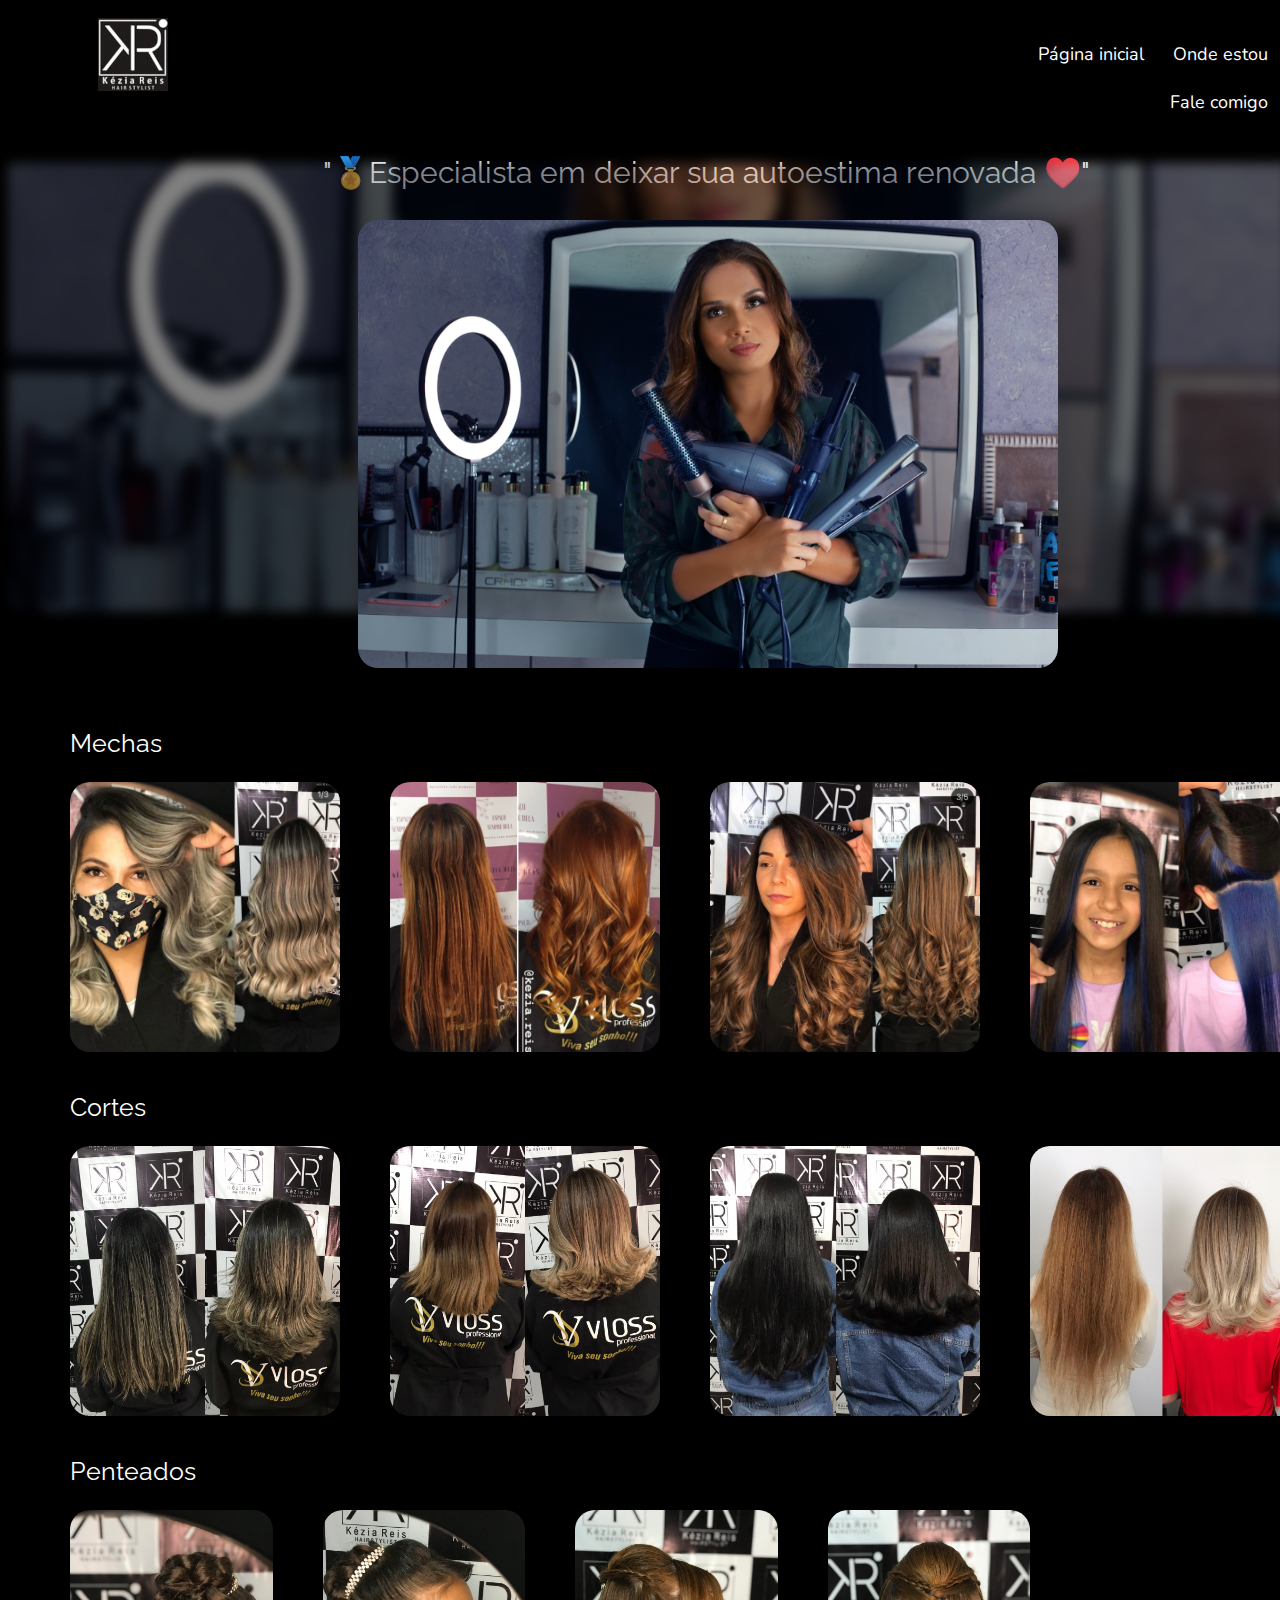
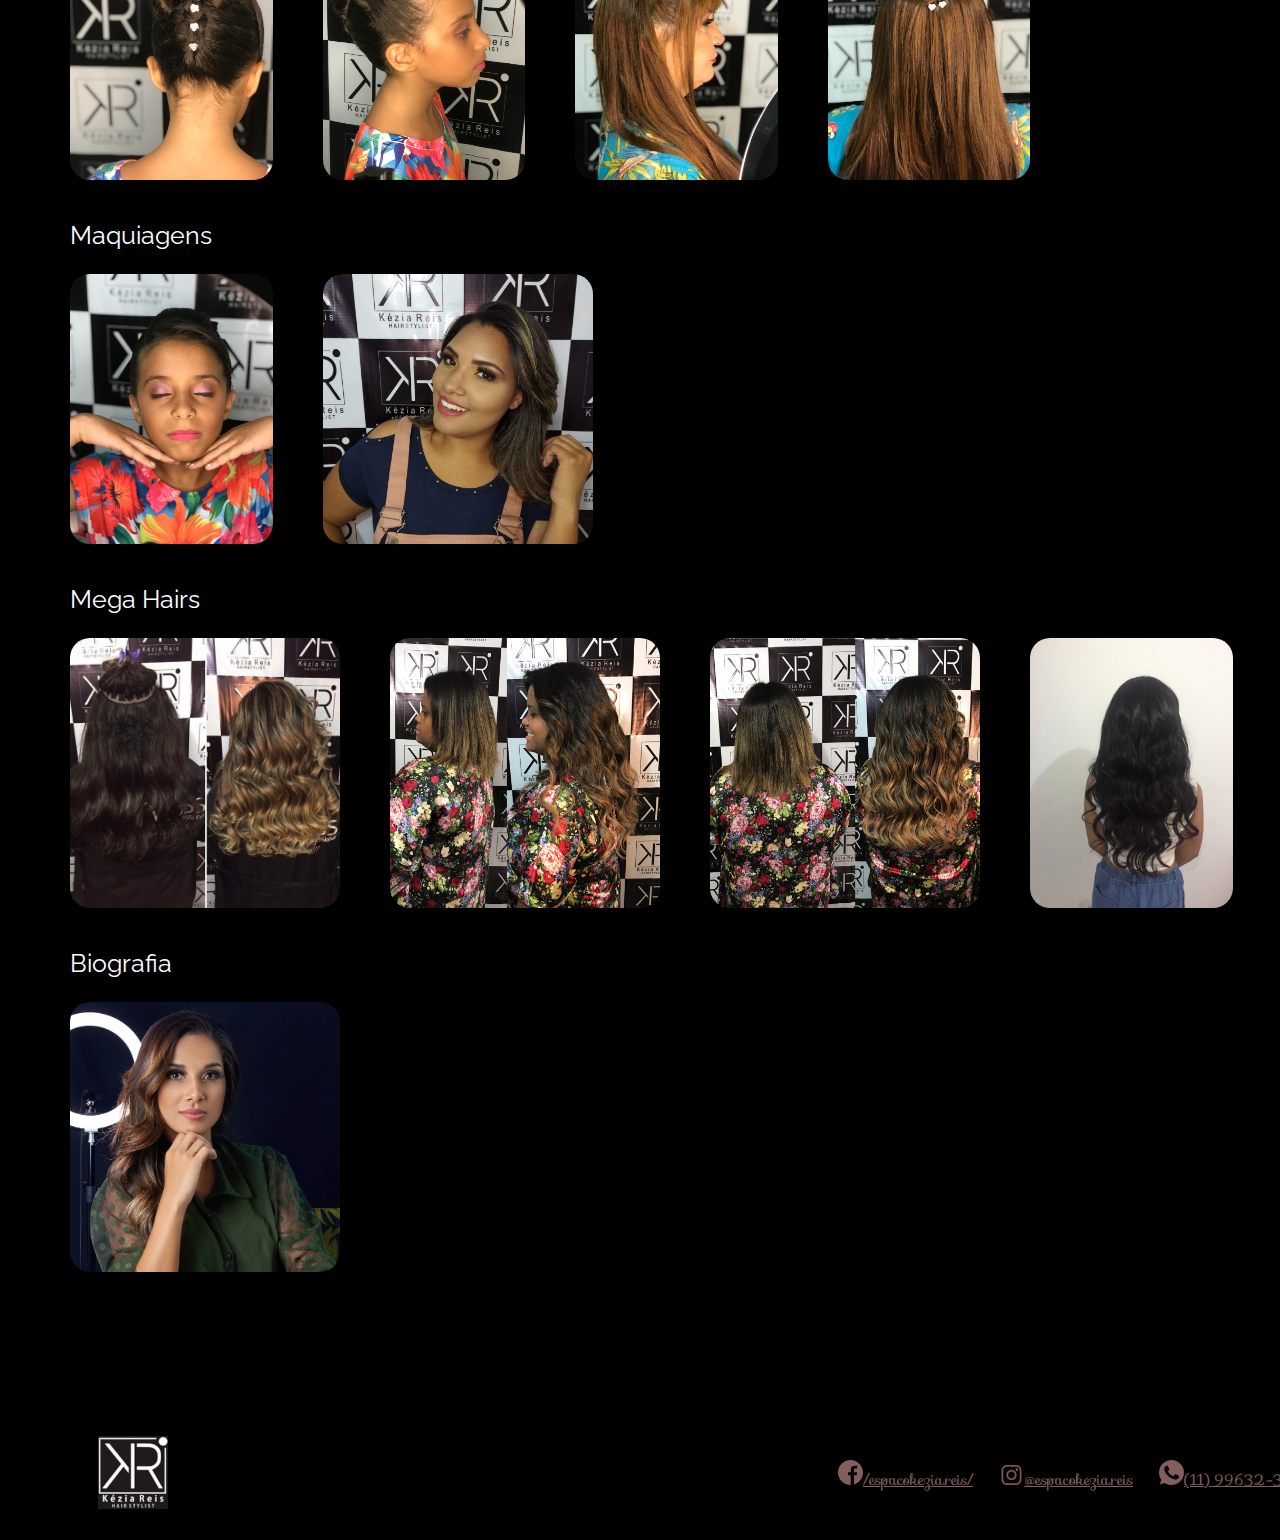
<file: index.html>
<!DOCTYPE html>
<html lang="en">
<head>
    <meta charset="UTF-8">
    <meta name="viewport" content="width=device-width, initial-scale=1.0">
    <title>KeziaReis HairStylist</title>
    <link rel="stylesheet" type="text/css" href="estilo.css">
</head>
<body>

    <div id="principal">
        <header id="cabecalho">
            <p id="logo">
                <img src="logo-preto4.jpg" alt="">
            </p>    

            <nav id="menu">
                <ul type="disc">

                    <li><a href="index.html">Página inicial</a></li>
                    <li><a href="local.html">Onde estou</a></li>
                    <li><a href="contato.html">Fale comigo</a></li>
                    

                    <!-- 
                    <input type="color" name="colortheme" id="colortheme">
                    Cor do tema
                    <input type="button" value="Rosa" id="dark" onclick="finaliza()">
                    <input type="button" value="Rosa" id="light" onclick="finaliza()">
                    <input type="button" value="Rosa" id="rosa" onclick="Rosa()">
                    Cor do tema
                    -->

                </ul>
            </nav>
        </header>
    </div>

    <p id="especialista">
        "🏅Especialista em deixar sua autoestima renovada ♥️"
    </p>

    <div id="corpo">

        <img class="selected" src="Kezia Reis (17).png" alt="">
        <img src="Kezia Reis (1).png" alt="">
        <img src="Kezia Reis (2).png" alt="">
        <img src="Kezia Reis (11).png" alt="">
        <img src="Kezia Reis (12)_.png" alt="">
        <img src="Kezia Reis (23).png" alt="">
        <img src="Kezia Reis (24)_.png" alt="">

    </div>

    <div id="corpofundo">

        <img class="selected" src="Kezia Reis (17).png" alt="">
        <img src="Kezia Reis (1).png" alt="">
        <img src="Kezia Reis (2).png" alt="">
        <img src="Kezia Reis (11).png" alt="">
        <img src="Kezia Reis (12)_.png" alt="">
        <img src="Kezia Reis (23).png" alt="">
        <img src="Kezia Reis (24)_.png" alt="">

    </div>

    <div id="div-lista-trabalhos">

        <nav id="menu-trabalhos">
            <ul type="disc">

                <li><a href="index.html">Mechas</a></li>

                    <nav id="fotos-trabalhos">
                        <ul type="disc">
                            <li><img src="mechas1.jpeg" alt=""></li>
                            <li><img src="mechas2.jpeg" alt=""></li>
                            <li><img src="mechas3.jpeg" alt=""></li>
                            <li><img src="mechas5.jpeg" alt=""></li>
                        </ul>
                    </nav>

                <li><a href="trabalhos.html">Cortes</a></li>

                    <nav id="fotos-trabalhos">
                        <ul type="disc">
                            <li><img src="corte 9.jpeg" alt=""></li>
                            <li><img src="corte4.jpeg" alt=""></li>
                            <li><img src="corte5.jpeg" alt=""></li>
                            <li><img src="corte 8.jpeg" alt=""></li>
                        </ul>
                    </nav>

                <li><a href="kezia.html">Penteados</a></li>
 
                    <nav id="fotos-trabalhos">
                        <ul type="disc">
                            <li><img src="penteado1.jpeg" alt=""></li>
                            <li><img src="penteado2.jpeg" alt=""></li>
                            <li><img src="penteado3.jpeg" alt=""></li>
                            <li><img src="penteado4.jpeg" alt=""></li>
                        </ul>
                    </nav>
                
                <li><a href="local.html">Maquiagens</a></li>
  
                    <nav id="fotos-trabalhos">
                        <ul type="disc">
                            <li><img src="make1.jpeg" alt=""></li>
                            <li><img src="make2.jpeg" alt=""></li>
                        </ul>
                    </nav>

                <li><a href="local.html">Mega Hairs</a></li>
  
                    <nav id="fotos-trabalhos">
                        <ul type="disc">
                            <li><img src="mega1.jpeg" alt=""></li>
                            <li><img src="mega2.jpeg" alt=""></li>
                            <li><img src="mega3.jpeg" alt=""></li>
                            <li><img src="mega4.jpeg" alt=""></li>
                        </ul>
                    </nav>
                
                <li><a href="kezia.html">Biografia</a></li>
  
                    <nav id="fotos-trabalhos">
                        <ul type="disc">
                            <li><img src="Kezia Reis (19)_.png" alt=""></li>
                        </ul>
                    </nav>

            </ul>
        </nav>

    </div>

    <script src="script.js"></script>
    
</body>
<footer id="footer">

    <p id="logo2">
        <img src="logo-preto4.jpg" alt="">
    </p>  

    <div class="rodape">
        <ul class="lista-rodape">
            <a href="https://www.facebook.com/espacokezia.reis/" target="blank">
                <img src="facebook.svg" class="face" class="img-fluid">/espacokezia.reis/</a>
            <a href="https://www.instagram.com/espacokezia.reis/" target="blank">
                <img src="instagram-logo.svg" class="insta" class="img-fluid">@espacokezia.reis</a>
            <a href="https://wa.me/5511996323781" target="blank">
                <img src="whatsapp.svg" class="wpp" class="img-fluid">(11) 99632-3781</a>           
        </ul>
    </div>

</footer>

</html>
</file>
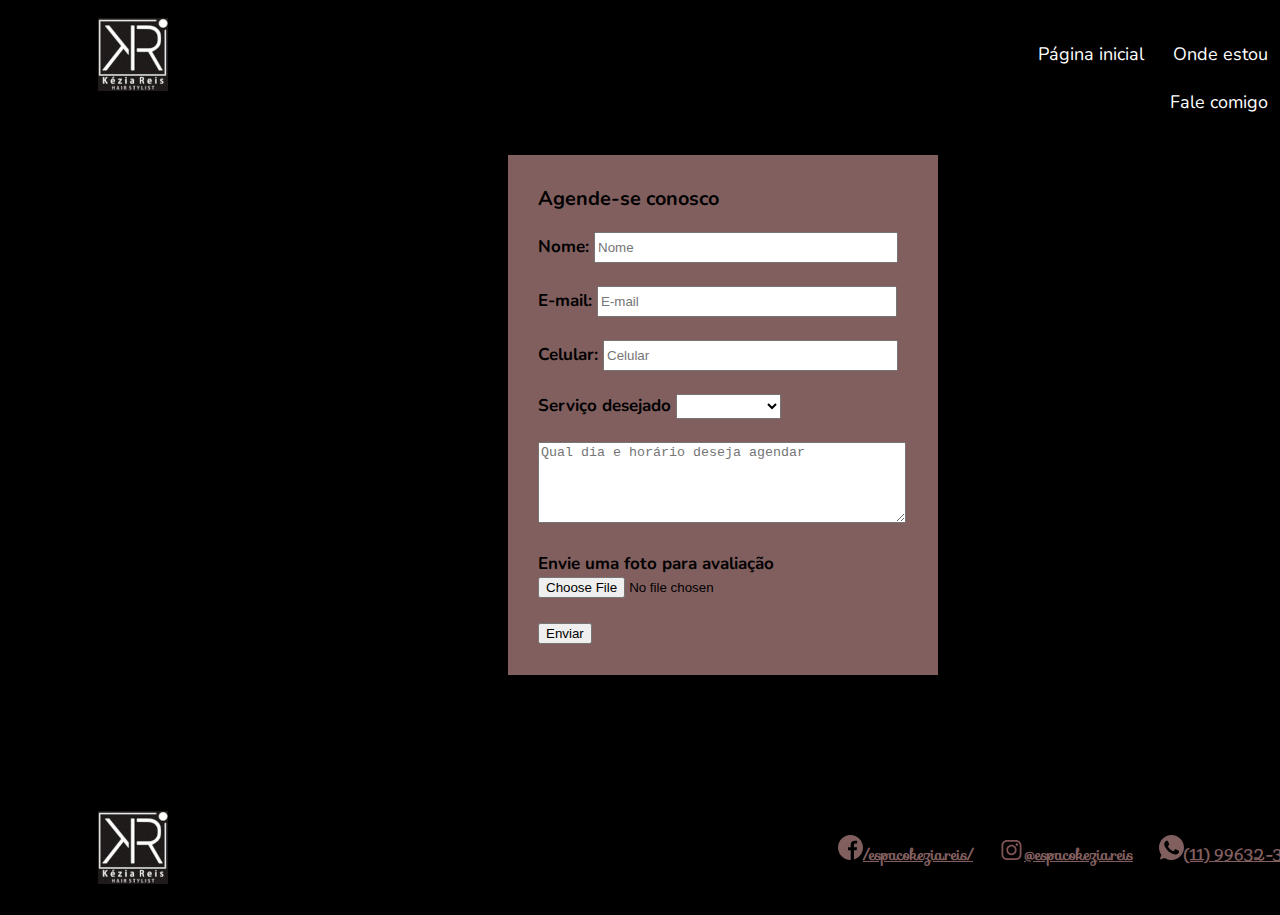
<file: contato.html>
<!DOCTYPE html>
<html lang="en">
<head>
    <meta charset="UTF-8">
    <meta name="viewport" content="width=device-width, initial-scale=1.0">
    <title>KeziaReis HairStylist</title>
    <link rel="stylesheet" type="text/css" href="estilo.css">
</head>
<body>

    <div id="principal">
        <header id="cabecalho">
            <p id="logo">
                <img src="logo-preto4.jpg" alt="">
            </p>    

            <nav id="menu">
                <ul type="disc">

                    <li><a href="index.html">Página inicial</a></li>
                    <li><a href="local.html">Onde estou</a></li>
                    <li><a href="contato.html">Fale comigo</a></li>
                
                </ul>
            </nav>
        </header>
    </div>

    <div id="div-formulario">
        <form action="https://api.staticforms.xyz/submit" method="POST" class="form">
            <section  class="form">
                <h3>Agende-se conosco</h3><b>

                <input type="hidden" name="accessKey" value="57ffd90d-ab42-4bbb-a0b1-3d29bc4cecda">
                <input type="hidden" name="redirectTo" value="http://127.0.0.1:5500/index.html"> <!-- Optional -->
                <input type="hidden" name="replyTo" value="keziareis27@gmail.com"> <!-- Optional -->

                <label for="nome">Nome: </label>
                    <input class="name" name="name" placeholder="Nome"><br><br>

                <label for="email">E-mail:</label>
                    <input class="email" for="email" name="email" placeholder="E-mail"><br><br>

                <label for="celular">Celular:</label>
                    <input class="celular" for="phone" name="phone" placeholder="Celular"><br><br>

                <label for="Servico">Serviço desejado</label>

                <select class="form-control" id="exampleFormControlSelect1">
                    <option></option>
                    <option>Mecha</option>
                    <option>Corte</option>
                    <option>Penteado</option>
                    <option>Maquiagem</option>
                    <option>Progressiva</option>
                    <option>Mega Hair</option>

                </select><br><br>
                <label for="mensagem"></label>
                <textarea class="form-control" class="field" for="assunto" name="message" placeholder="Qual dia e horário deseja agendar"></textarea><br><br>

                <label for="arquivo">Envie uma foto para avaliação </label>
                <input type="file" name="$myCustomField1" id="arquivo" placeholder="Envie uma foto para avaliação" accept="image/png, image/jpg, image/jpeg"> <br><br>

                <button type="submit" class="btn btn-primary botao">
                    <span>Enviar</span>
                </button>

                <input type="text" name="subject" value="Contato de cliente" id="contato-cliente">

            </form>
            </section>           
        </form>
    </div>

    
</body>
<footer>

    <p id="logo2">
        <img src="logo-preto4.jpg" alt="">
    </p>  

    <div class="rodape">
        <ul class="lista-rodape">
            <a href="https://www.facebook.com/espacokezia.reis/" target="blank">
                <img src="facebook.svg" class="face" class="img-fluid">/espacokezia.reis/</a>
            <a href="https://www.instagram.com/espacokezia.reis/" target="blank">
                <img src="instagram-logo.svg" class="insta" class="img-fluid">@espacokezia.reis</a>
            <a href="https://wa.me/5511996323781" target="blank">
                <img src="whatsapp.svg" class="wpp" class="img-fluid">(11) 99632-3781</a>           
        </ul>
    </div>

</footer>

</html>
</file>
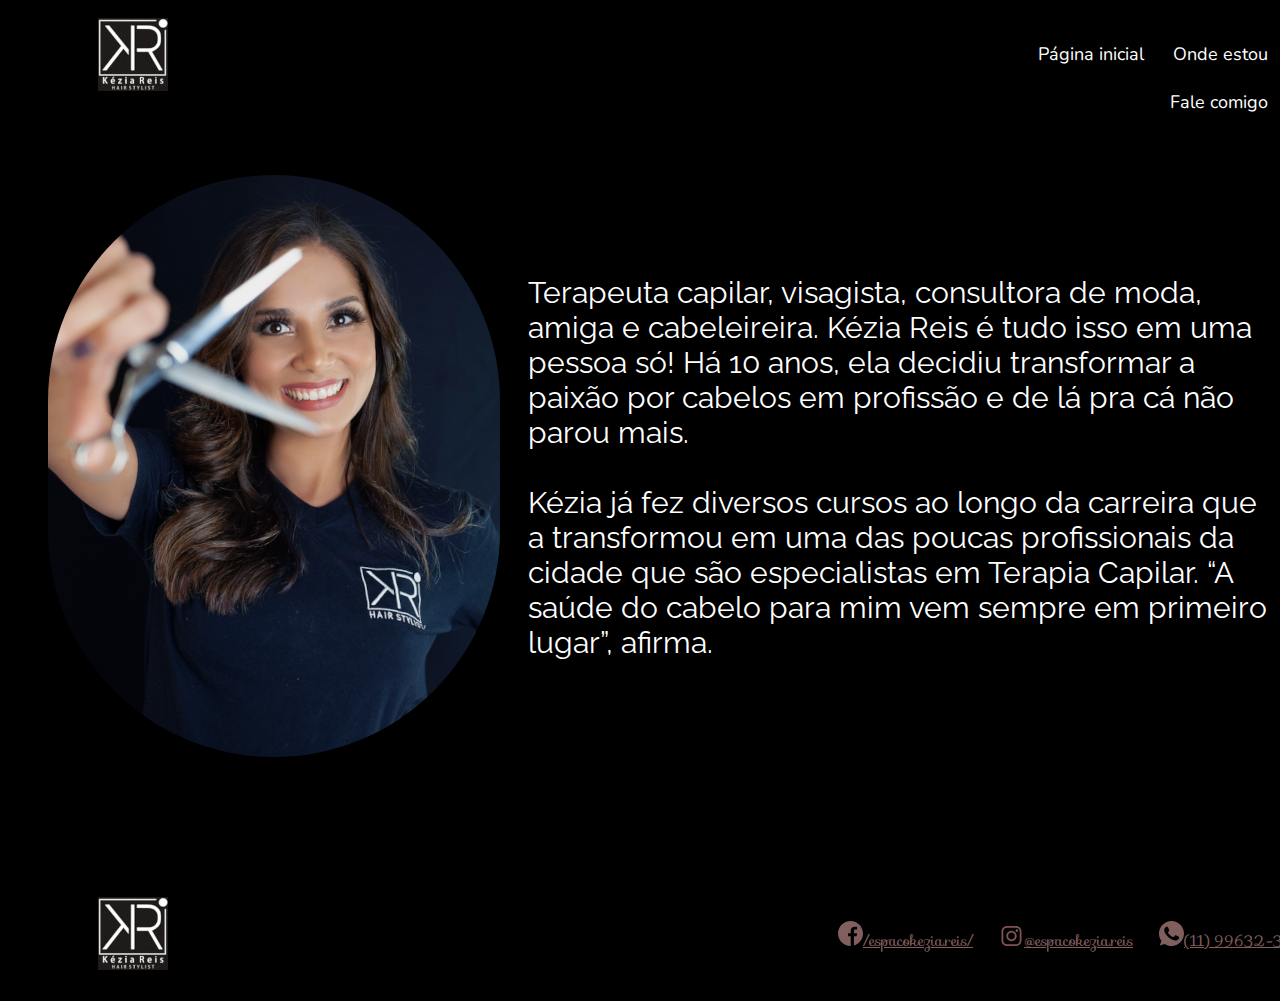
<file: kezia.html>
<!DOCTYPE html>
<html lang="en">
<head>
    <meta charset="UTF-8">
    <meta name="viewport" content="width=device-width, initial-scale=1.0">
    <title>KeziaReis HairStylist</title>
    <link rel="stylesheet" type="text/css" href="estilo.css">
</head>
<body>

    <div id="principal">
        <header id="cabecalho">
            <p id="logo">
                <img src="logo-preto4.jpg" alt="">
            </p>    

            <nav id="menu">
                <ul type="disc">

                    <li><a href="index.html">Página inicial</a></li>
                    <li><a href="local.html">Onde estou</a></li>
                    <li><a href="contato.html">Fale comigo</a></li>
                
                </ul>
            </nav>
        </header>
    </div>

    <div id="corpo_2">
        <p id="quemsomos">
            Terapeuta capilar, visagista, consultora de moda, amiga e cabeleireira. Kézia Reis é tudo isso em uma pessoa só! Há 10 anos, ela decidiu transformar a paixão por cabelos em profissão e de lá pra cá não parou mais. <br><br>
            
            Kézia já fez diversos cursos ao longo da carreira que a transformou em uma das poucas profissionais da cidade que são especialistas em Terapia Capilar. “A saúde do cabelo para mim vem sempre em primeiro lugar”, afirma. <br><br>

       </p>
       <img class="FotoKeziaReis" src="Kezia Reis (6)_.png" alt="">

    </div>
    
</body>
<footer>

    <p id="logo2">
        <img src="logo-preto4.jpg" alt="">
    </p>  

    <div class="rodape">
        <ul class="lista-rodape">
            <a href="https://www.facebook.com/espacokezia.reis/" target="blank">
                <img src="facebook.svg" class="face" class="img-fluid">/espacokezia.reis/</a>
            <a href="https://www.instagram.com/espacokezia.reis/" target="blank">
                <img src="instagram-logo.svg" class="insta" class="img-fluid">@espacokezia.reis</a>
            <a href="https://wa.me/5511996323781" target="blank">
                <img src="whatsapp.svg" class="wpp" class="img-fluid">(11) 99632-3781</a>           
        </ul>
    </div>

</footer>

</html>
</file>
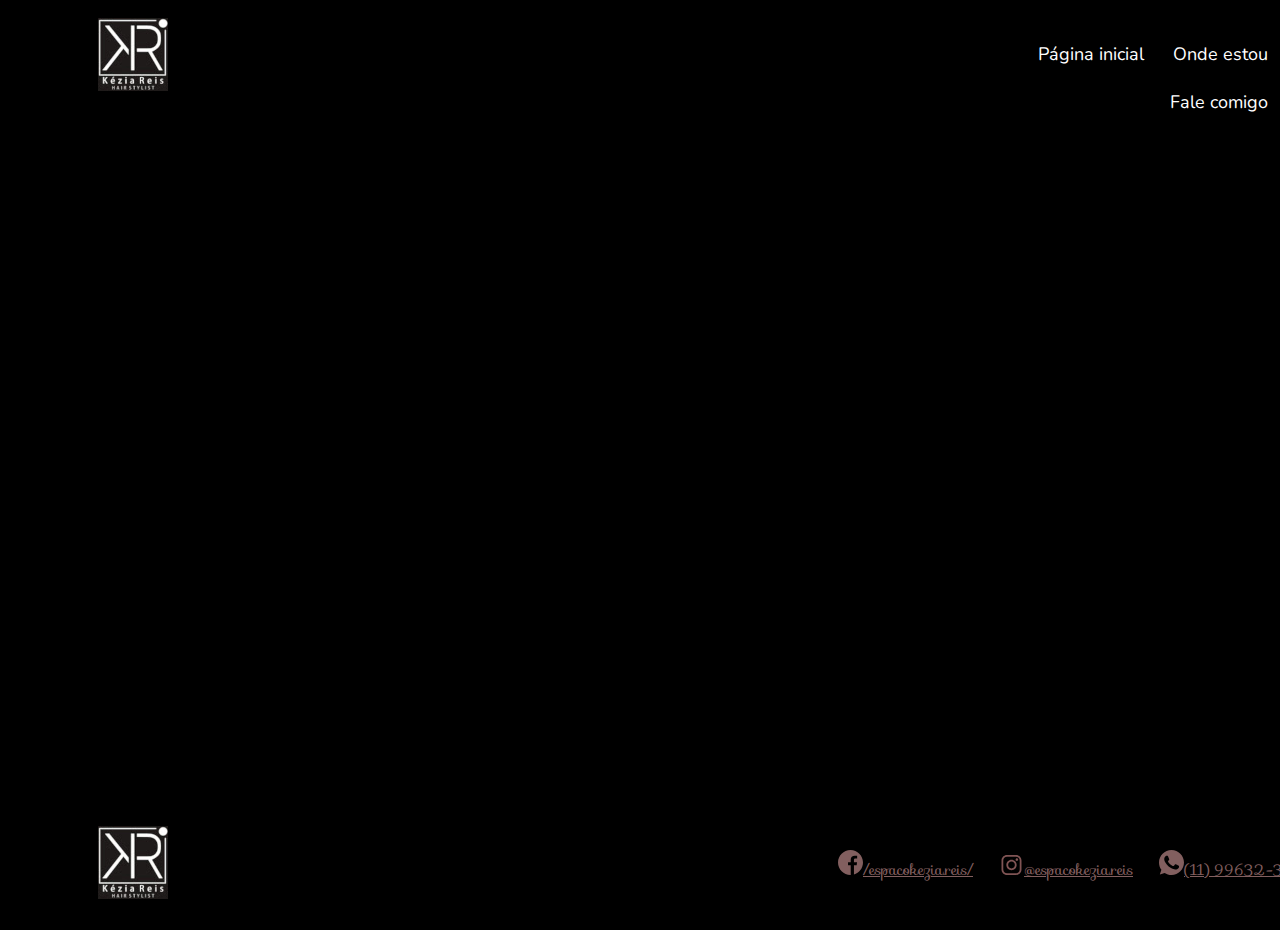
<file: local.html>
<!DOCTYPE html>
<html lang="en">
<head>
    <meta charset="UTF-8">
    <meta name="viewport" content="width=device-width, initial-scale=1.0">
    <title>KeziaReis HairStylist</title>
    <link rel="stylesheet" type="text/css" href="estilo.css">
</head>
<body>

    <div id="principal">
        <header id="cabecalho">
            <p id="logo">
                <img src="logo-preto4.jpg" alt="">
            </p>    

            <nav id="menu">
                <ul type="disc">

                    <li><a href="index.html">Página inicial</a></li>
                    <li><a href="local.html">Onde estou</a></li>
                    <li><a href="contato.html">Fale comigo</a></li>
                
                </ul>
            </nav>
        </header>
    </div>

    <div id="mapa" class="container-fluid">

        <iframe class = "mapa" src="https://www.google.com/maps/embed?pb=!1m18!1m12!1m3!1d3663.967741195161!2d-46.10989568486209!3d-23.316929184804792!2m3!1f0!2f0!3f0!3m2!1i1024!2i768!4f13.1!3m3!1m2!1s0x94cc2cc5f28da517%3A0x77b91fc6cd93b98c!2sR.%20Adelaide%20Cunha%20Pinto%2C%20536%20-%20Jardim%20Dulce%2C%20Guararema%20-%20SP%2C%2008900-000!5e0!3m2!1spt-BR!2sbr!4v1616163083969!5m2!1spt-BR!2sbr" width="900" height="450" style="border:0;" allowfullscreen="" loading="lazy"></iframe>

    </div>
  </div>
    
</body>
<footer>

    <p id="logo2">
        <img src="logo-preto4.jpg" alt="">
    </p>  

    <div class="rodape">
        <ul class="lista-rodape">
            <a href="https://www.facebook.com/espacokezia.reis/" target="blank">
                <img src="facebook.svg" class="face" class="img-fluid">/espacokezia.reis/</a>
            <a href="https://www.instagram.com/espacokezia.reis/" target="blank">
                <img src="instagram-logo.svg" class="insta" class="img-fluid">@espacokezia.reis</a>
            <a href="https://wa.me/5511996323781" target="blank">
                <img src="whatsapp.svg" class="wpp" class="img-fluid">(11) 99632-3781</a>           
        </ul>
    </div>

</footer>

</html>
</file>
<file: estilo.css>
@charset "UTF-8";
@import url('https://fonts.googleapis.com/css2?family=Sofia&display=swap');
/* font-family: 'Sofia', cursive; */
@import url('https://fonts.googleapis.com/css2?family=Comfortaa:wght@700&display=swap');
@import url('https://fonts.googleapis.com/css2?family=Raleway:ital@1&family=Syne+Mono&display=swap');
/* font-family: 'Raleway', sans-serif; */
@import url('https://fonts.googleapis.com/css2?family=Montserrat:ital,wght@1,100&display=swap'); 
/* font-family: 'Montserrat', sans-serif; */
@import url('https://fonts.googleapis.com/css2?family=Nunito:ital,wght@1,200&display=swap');
/* font-family: 'Nunito', sans-serif; */
@import url('https://fonts.googleapis.com/css2?family=Nunito:wght@200&display=swap');
/* font-family: 'Nunito', sans-serif; */
@import url('https://fonts.googleapis.com/css2?family=Raleway:wght@100&display=swap');
/* font-family: 'Raleway', sans-serif; */

body{
    width: 1397px;
    background-color:black;
}

/* ****************** CELULAR ******************* */

@media screen and (max-width: 500px) {
    body{
        width: 500px;
        background-color:black;
    }
}


body div#principal {
    align-items: left;
    text-align: left;
    padding: 10px 10px 0px 10px;
    margin: -20px;
    position:static;
}

/* ******************************************** FOTOS RODANDO ********************************************** */
/* ****************** WEB ******************* */

div#corpo{
   
    text-align: center;
    width: 100%;
    max-width: 700px;
    height: 35vw;
    max-height: 700px;
    position: relative;

}

div#corpo img{
    
    opacity: 0;
    position: absolute;
    width: 100%;
    height: 100%;
    object-fit: cover;
    border-radius: 20px;
    transition: opacity 1000ms ;
    z-index: 1;
}

/* ****************** CELULAR ******************* */

@media screen and (max-width: 500px) {
    div#corpo {
        width: 100%;
        max-width: 300px;
        height: 40vw;
        max-height: 300px;
        margin-left: -60px;
    }
}

@media screen and (max-width: 500px) {
    div#corpo img {
        opacity: 0;
        width: 100%;
        height: 100%;
        object-fit: cover;
        border-radius: 20px;
        transition: opacity 1000ms ;
        z-index: 1;
    }
}

/* ******************************************** FOTOS RODANDO ********************************************** */

div#corpo img{
    
    opacity: 0;
    position: absolute;
    width: 100%;
    height: 100%;
    object-fit: cover;
    border-radius: 20px;
    transition: opacity 1000ms ;
    z-index: 1;
}

#corpo img.selected{
    
    border-radius: 20px;    
    opacity: 1;
}

div#corpo_2{
    text-align: left;
    margin-top: 100px;
    position:initial;
    color: white;
}

p#especialista {
    font-family: 'Raleway', sans-serif;
    font-size: 30px;
    margin-top: 80px;
    color: white;
    text-align: center;
}

@media screen and (max-width: 500px) {
    p#especialista {
        font-size: 15px;
        margin-top: 60px;
        color: white;
        text-align: left;
        margin-left: 20px;
    }
}

p#quemsomos {
    position: absolute;
    margin-left: 520px;
    margin-top: 100px;
    font-family: 'Raleway', sans-serif;
    font-size: 30px;
}

@media screen and (max-width: 500px) {
    p#quemsomos {
        position: absolute;
        margin-left: 260px;
        margin-top: -20px;
        margin-right: 10px;
        font-size: 17px;
    }
}

img.FotoKeziaReis{
    border-radius: 280px;
    border: 50px #ffffb3; 
    margin-left: 40px;
}

@media screen and (max-width: 500px) {
    img.FotoKeziaReis{
        border-radius: 280px;
        border: 50px #ffffb3; 
        margin-left: 0px;
        max-width: 250px;
    }
}

/* Logo Kézia Reis e nada mais */
body p#logo {
    margin: 20px;
    margin-left: 100px;
    text-align: left;
}

@media screen and (max-width: 768px) {
    body p#logo {
        margin: 5px 5px 5px 5px;
    }
}

@media screen and (max-width: 500px) {
    body p#logo {
        margin: 15px 15px 15px 15px;
    }
}


/* ******************************************** FIM RODAPE ********************************************** */

/* ******************************************** BOTOES ********************************************** */

body input#dark {
    background-color: black;
    color: black;
    font-size: 20px;
    border-color:wheat;
    border-width: 2px;
}

body input#light {
    background-color: white;
    color: white;
    font-size: 20px;
    border-color:wheat;
    border-width: 2px; 
}

body input#rosa {
    background-color: #fad0dd;
    color: #fad0dd;
    font-size: 20px;
    border-color:wheat;
    border-width: 2px;
}

/* ******************************************** BOTOES ********************************************** */


/* ******************************************** MENU PRINCIPAL HOME ********************************************** */

nav#menu {
    font-family: 'Nunito', sans-serif;
    font-size: 18px;
    text-align: right;

}

@media screen and (max-width: 768px) {
    nav#menu {
        font-size: 15px;
    }
}


@media screen and (max-width: 500px) {
    nav#menu {
        font-size: 15px;
    }
}

nav#menu ul{
    list-style: none;
    /*text-transform: uppercase;*/
    position: absolute;
    top: -20px;
    left: 690px;
    color: white;
    margin-top: 50px;
    margin-left: 210px;
}

@media screen and (max-width: 768px) {
    nav#menu ul {
        list-style: none;
        /*text-transform: uppercase;*/
   
        top: -20px;
        left: 90px;
        color: white;
        margin-top: 50px;
        margin-left: 10px;
    }
}

@media screen and (max-width: 500px) {
    nav#menu ul {
        list-style: none;
        /*text-transform: uppercase;*/

        top: -20px;
        left: 90px;
        color: white;
        margin-top: 50px;
        margin-left: 10px;
    }
}

nav#menu li{
    display: inline-block;
    color: white;
    padding: 10px;
    margin: 2px;
    transition: background-color 1s;
}

nav#menu a{
    color:white;
    text-decoration: none;
    margin-top: 50px;
}

nav#menu a:hover{
    color: #ffffff;
    text-decoration: underline;
}

/* ******************************************** MENU PRINCIPAL HOME ********************************************** */

/* ******************************************** MAPA LOCALIZACAO ********************************************** */

.mapa{
    max-width: 70%;
    height: 475px;
    display: block;
    margin-left: auto;
    margin-right: auto;
    border-radius: 50px;
    border: 10px #ffffb3;
    margin-top: 140px;
  }

div#mapa {
    margin-left: -10px;
    margin-right: -10px;
}

/* ****************** CELULAR ******************* */

@media screen and (max-width: 500px) {
    .mapa{
        max-width: 50%;
        width: 450px;
        height: 475px;
        border-radius: 50px;
        border: 10px #ffffb3;
        margin-top: 80px;
      }
}

@media screen and (max-width: 500px) {
    div#mapa {
        margin-left: -920px;
        margin-right: -10px;
    }
}

/* ******************************************** MAPA LOCALIZACAO ********************************************** */

/* ******************************************** MENU DOS TRABALHOS ********************************************** */

nav#menu-trabalhos {
    font-family: 'Raleway', sans-serif;
    font-size: 25px;
    text-align: left;

}

nav#menu-trabalhos ul{
    list-style: none;
    top: -20px;
    color: white;
    margin-top: 50px;
    margin-left: 10px;
}

nav#menu-trabalhos li{
    color: white;
    padding: 10px;
    margin: 2px;
    transition: background-color 1s;
}

nav#menu-trabalhos a{
    color:white;
    text-decoration: none;
    margin-top: 50px;
}

nav#menu-trabalhos a:hover{
    color: #ffffff;
    text-decoration: underline;
}

/* ****************** CELULAR ******************* */

@media screen and (max-width: 500px) {
    nav#menu-trabalhos {
        font-size: 15px;
    }
}

@media screen and (max-width: 500px) {
    nav#menu-trabalhos ul{
        margin-top: 40px;
        margin-left: 10px;
    }
}

@media screen and (max-width: 500px) {
    nav#menu-trabalhos li{
        padding: 10px;
        transition: background-color 1s;
    }
}

@media screen and (max-width: 500px) {
    nav#menu-trabalhos a{
        color:white;
        margin-left: -50px;
    }
}

/* ******************************************** MENU DOS TRABALHOS ********************************************** */

/* ******************************************** MENU FOTOS DOS TRABALHOS ********************************************** */
/* ****************** WEB ******************* */

nav#fotos-trabalhos ul{
    color: white;
    margin-top: -10px;
    margin-left: -50px;
}

nav#fotos-trabalhos li{
    display: inline-block;
    padding: 20px;
}

nav#fotos-trabalhos img{
    
    text-align: left;
    width: 100%;
    max-width: 270px;
    height: 22vw;
    max-height: 270px;
    position: relative;

    object-fit: cover;
    border-radius: 20px;

}

/* ****************** CELULAR ******************* */

@media screen and (max-width: 500px) {
    nav#fotos-trabalhos ul{
        margin-top: -10px;
        margin-left: -92px;
    }
}

@media screen and (max-width: 500px) {
    nav#fotos-trabalhos li {
        display: inline-block;
        padding: 0px;
    }
}

@media screen and (max-width: 500px) {
    nav#fotos-trabalhos img {
        text-align: left;
        width: 100%;
        max-width: 110px;
        height: 18vw;
        max-height: 130px;
        position: relative;
    
        object-fit: cover;
        border-radius: 20px;
    }
}

/* ******************************************** MENU FOTOS DOS TRABALHOS ********************************************** */

/* ******************************************** FUNDO INICIAL COM OPACIDADE ********************************************** */
/* ****************** WEB ******************* */

div#corpofundo{
   
    margin-top: -505px;
    text-align: left;
    width: 100%;
    max-width: 1400px;
    height: 35vw;
    max-height: 1400px;
    position: absolute;

}

div#corpofundo img{
    
    opacity: 0;
    position: absolute;
    width: 100%;
    height: 100%;
    object-fit: cover;
    transition: opacity 1000ms ;
    z-index: 0;
}

/* ****************** CELULAR ******************* */

@media screen and (max-width: 500px) {
    div#corpofundo {
        margin-top: -200px;
        text-align: left;
        width: 100%;
        max-width: 1400px;
        height: 40vw;
        max-height: 1400px;
        position: absolute;
    }
}

@media screen and (max-width: 500px) {
    div#corpofundo img {
        opacity: 0;
        position: absolute;
        width: 100%;
        height: 100%;
        object-fit: cover;
        transition: opacity 1000ms ;
        z-index: 0;
    }
}

#corpofundo img.selected{
    
    opacity: 0.5;
    filter: blur(6px);
}

/* ******************************************** FUNDO INICIAL COM OPACIDADE ********************************************** */

/* ******************************************** RODAPE ********************************************** */
footer {
    
    background-color: black;
    text-align: left;
    font-family: 'Sofia', cursive;
    padding: 20px 20px 20px 20px;
    width: 1370px;
    margin-top: 100px;
    color: white;

}

footer a {
    padding-left: 20px; 
    color: #825F5F;
    font-size: 15px;
}

footer ul {
    margin-left: 750px;
    margin-top: 40px;

}

footer p {
    margin-left: 70px;
    position: absolute;

}

h1 {
    color: white;
}

/* ****************** CELULAR ******************* */

@media screen and (max-width: 500px) {
    footer {
        padding: 10px 0px 0px 20px;
        margin-top: 100px;
        color: white;
        width: 500px;
    }
}

@media screen and (max-width: 500px) {
    footer a {
        color: #825F5F;
        font-size: 10px;
        margin-left: -10px;
    }
}

@media screen and (max-width: 500px) {
    footer ul {
        margin-left: 50px;
        margin-top: 40px;
     }
}

@media screen and (max-width: 500px) {
    footer p {
        margin-left: -11px;
    }
}


/* ******************************************** FORMULARIO ********************************************** */

form {
    background-color: #825F5F;
    width: 400px;
    height: 510px;
    margin-left: 500px;
    margin-top: 80px;
    margin-bottom: 100px;

    clear: both;
    display: table;
    font-family: 'Nunito', sans-serif;
    font-size: 17px;
    padding-left: 30px;    
    padding-top: 10px;
}

form input.email {
    width: 292px;
    height: 25px;
}

form input.name {
    width: 296px;
    height: 25px;
}

form input.celular {
    width: 287px;
    height: 25px;
}

form select {
    width: 105px;
    height: 25px;
}

form textarea {
    width: 362px;
    height: 75px;
}

form input#contato-cliente {
    background-color: #825F5F;
    color: #825F5F;
    border-style: hidden;    
}

/* ****************** CELULAR ******************* */

@media screen and (max-width: 500px) {
    form {
        width: 400px;
        height: 510px;
        margin-left: 25px;
        margin-top: 80px;
        margin-bottom: 100px;
    
        clear: both;
        display: table;
        font-family: 'Nunito', sans-serif;
        font-size: 17px;
        padding-left: 30px;    
        padding-top: 10px;
    }
}
</file>
